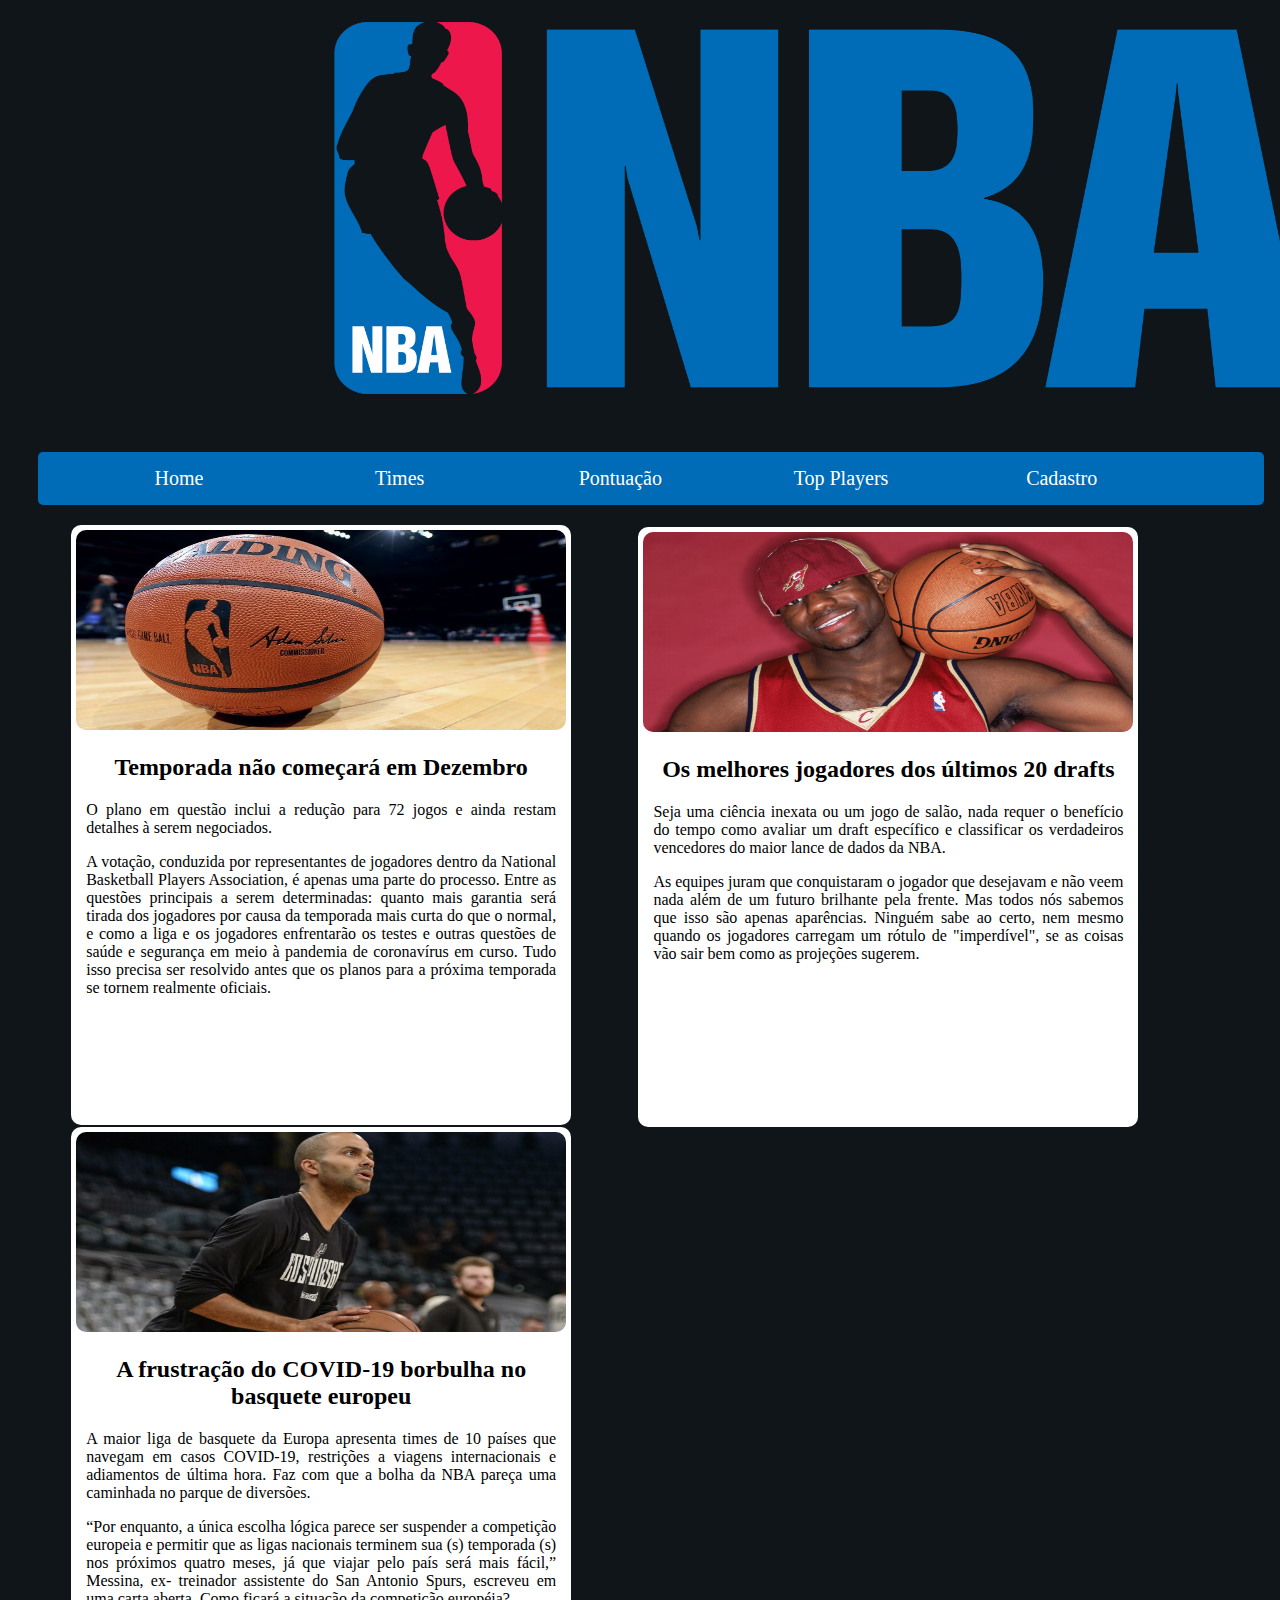
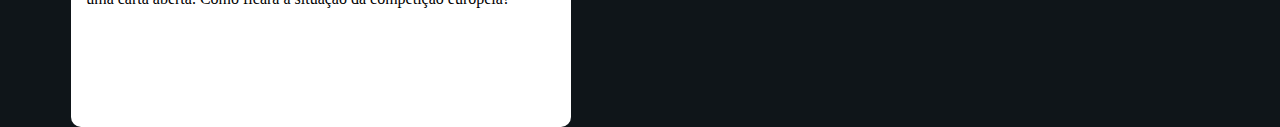
<file: templates/index.html>
<!DOCTYPE html>
<html>
<head>
    <meta charset="UTF-8">
    <title>NBA - Home</title>
    <link rel="stylesheet" type="text/css" href="../static/estiloindex.css" />
</head>
<body>
    <img class="logo" src="../static/imagens/nba-logo.png">
    <ul class="menu">  
        <li class="menu"><a href="index">Home</a></li>
        <li class="menu"><a href="time">Times</a></li>
        <li class="menu"><a href="pontuacao">Pontuação</a></li>
        <li class="menu"><a href="jogadores">Top Players</a></li>
        <li class="menu"><a href="cadastro">Cadastro</a></li>
    </ul>  
	
	<div class="div-news-global">
		<div class="div-news">
		<img class="div-news-imagens" src="../static/imagens/noticia-bola.jpg">
		<h2>Temporada não começará em Dezembro</h2>
			<p>O plano em questão inclui a redução para 72 jogos e ainda restam detalhes à serem negociados.</p>	
			<p>A votação, conduzida por representantes de jogadores dentro da National Basketball Players Association, é apenas uma parte do processo. Entre as questões principais a serem determinadas: quanto mais garantia será tirada dos jogadores por causa da temporada mais curta do que o normal, e como a liga e os jogadores enfrentarão os testes e outras questões de saúde e segurança em meio à pandemia de coronavírus em curso.

			Tudo isso precisa ser resolvido antes que os planos para a próxima temporada se tornem realmente oficiais.</p>
		</div>
		
		<div class="div-news">
			<img class="div-news-imagens" src="../static/imagens/noticia-draft.jpg">
			<h2>Os melhores jogadores dos últimos 20 drafts</h2>
			<p>Seja uma ciência inexata ou um jogo de salão, nada requer o benefício do tempo como avaliar um draft específico e classificar os verdadeiros vencedores do maior lance de dados da NBA.</p>
			<p>As equipes juram que conquistaram o jogador que desejavam e não veem nada além de um futuro brilhante pela frente. Mas todos nós sabemos que isso são apenas aparências. Ninguém sabe ao certo, nem mesmo quando os jogadores carregam um rótulo de "imperdível", se as coisas vão sair bem como as projeções sugerem. </p> </br>
		</div>
		
		<div class="div-news">
			<img class="div-news-imagens" src="../static/imagens/noticia-covid.jpg">
			<h2>A frustração do COVID-19 borbulha no basquete europeu</h2>
			<p>A maior liga de basquete da Europa apresenta times de 10 países que navegam em casos COVID-19, restrições a viagens internacionais e adiamentos de última hora. Faz com que a bolha da NBA pareça uma caminhada no parque de diversões.</p>	
			<p>“Por enquanto, a única escolha lógica parece ser suspender a competição europeia e permitir que as ligas nacionais terminem sua (s) temporada (s) nos próximos quatro meses, já que viajar pelo país será mais fácil,” Messina, ex- treinador assistente do San Antonio Spurs, escreveu em uma carta aberta. Como ficará a situação da competição européia?</p>
		</div>
	</div>
	
</body>
</html>
</file>
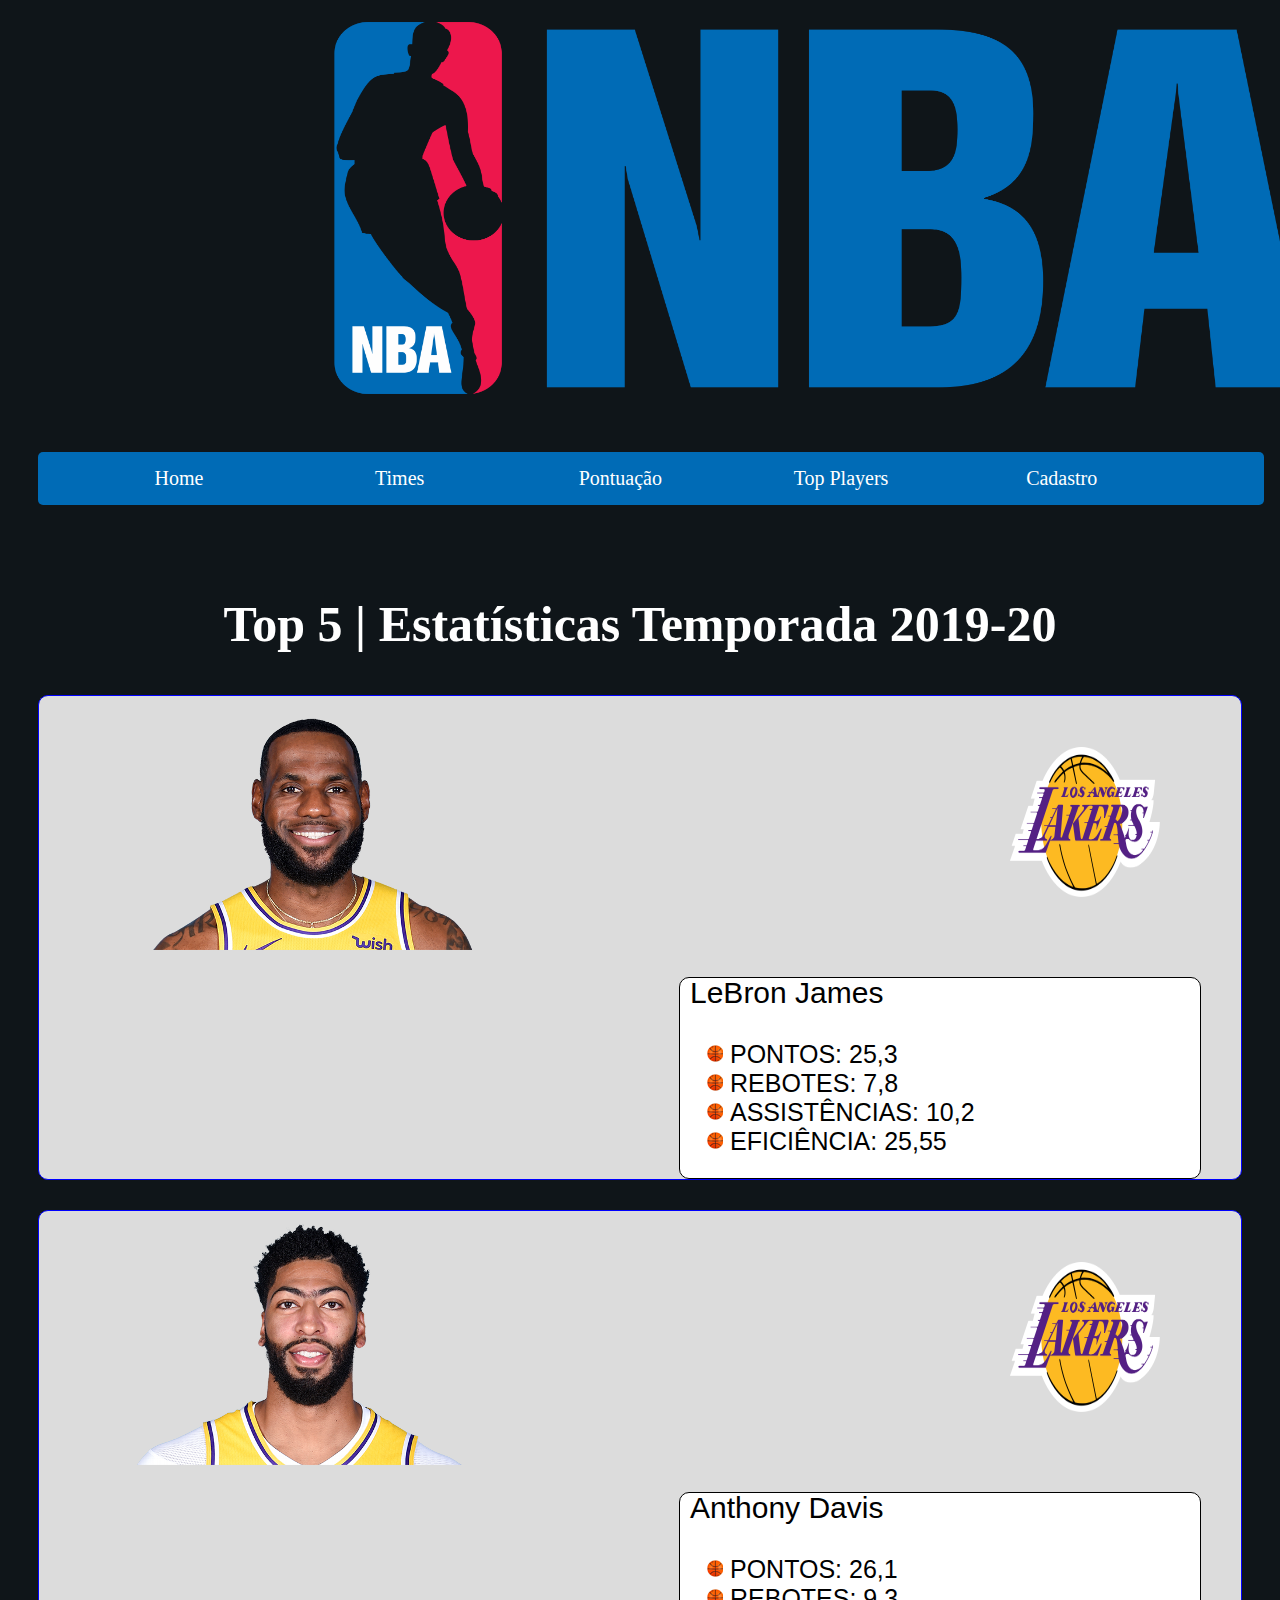
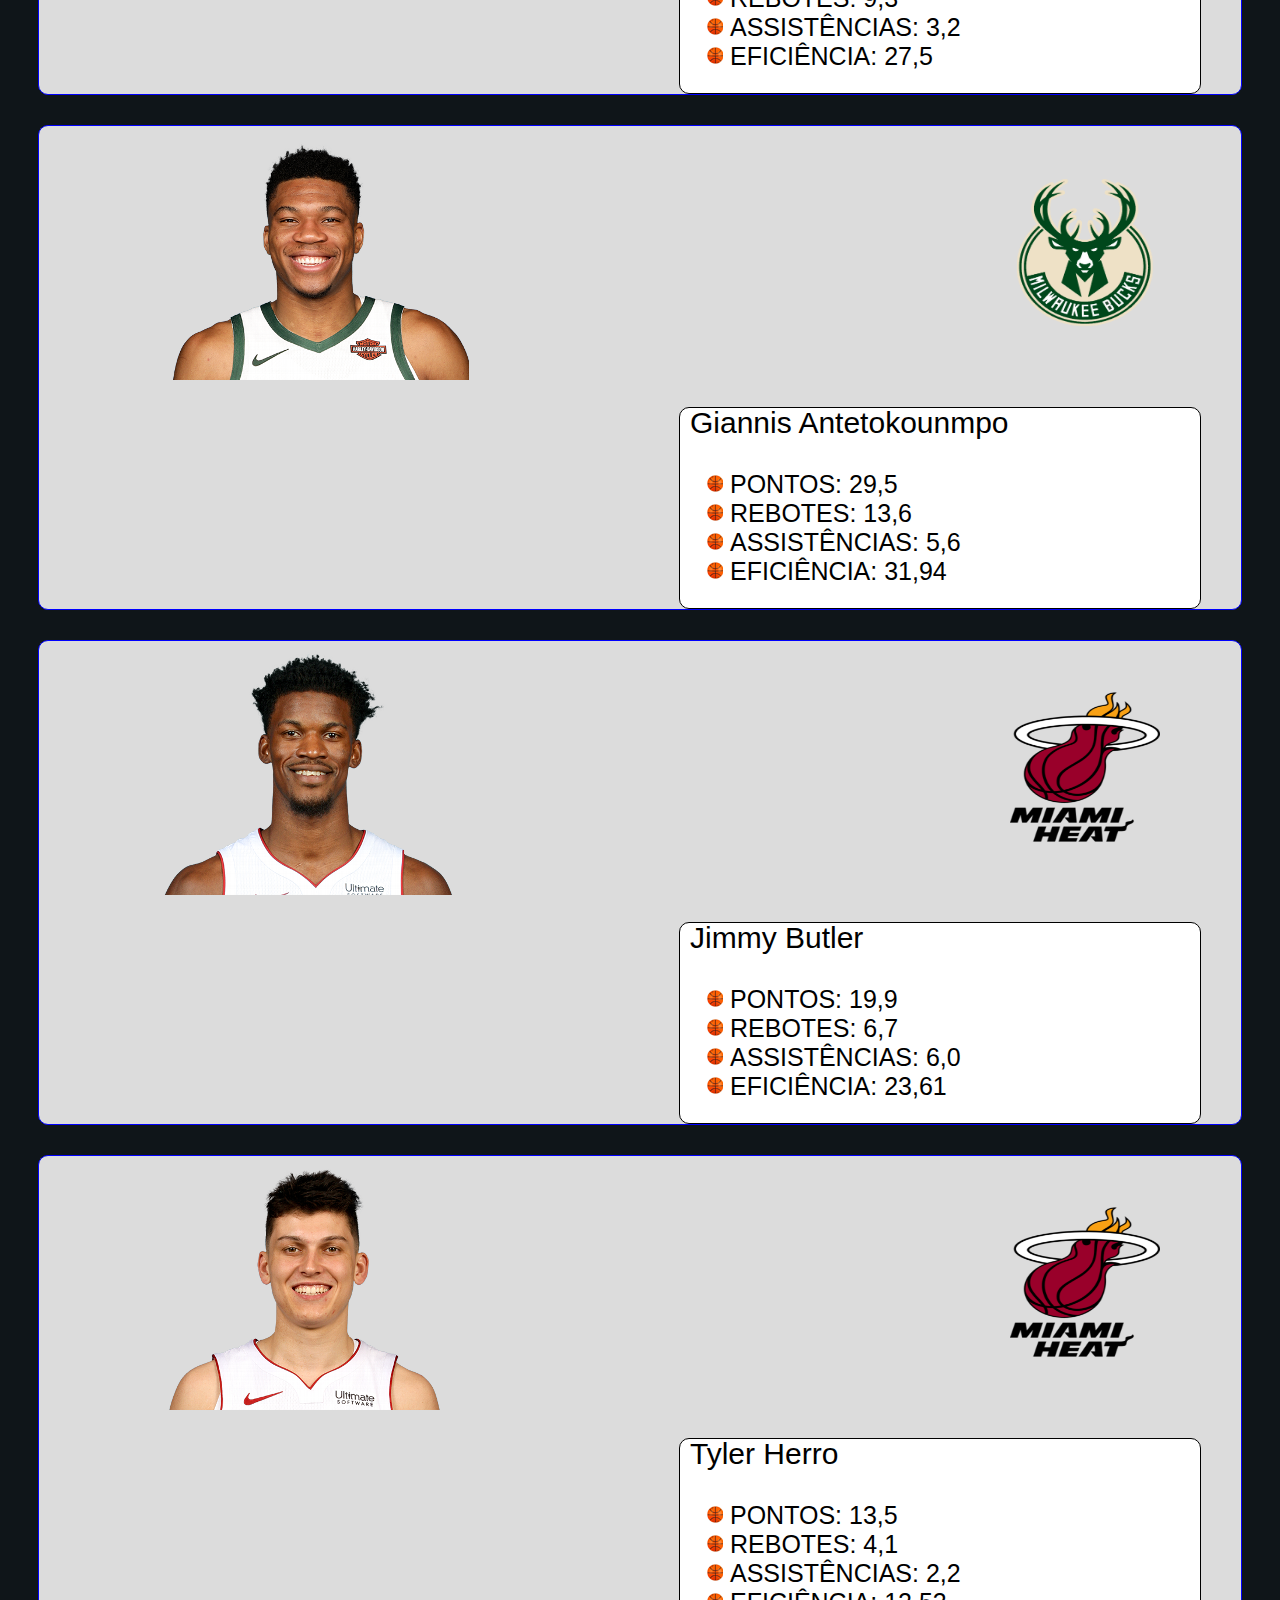
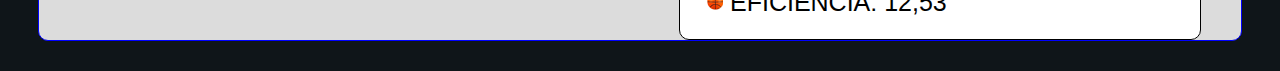
<file: templates/jogadores.html>
<!DOCTYPE html>
<html>
<head>
    <meta charset="UTF-8">
    <link rel="stylesheet" type="text/css" href="../static/estilojogadores.css" />
    <title>NBA - Top 5 Jogadores</title>
</head>
<body>
    <img class="logo" src="../static/imagens/nba-logo.png">
    <ul class="menu">  
        <li class="menu"><a href="index">Home</a></li>
        <li class="menu"><a href="time">Times</a></li>
        <li class="menu"><a href="pontuacao">Pontuação</a></li>
        <li class="menu"><a href="jogadores">Top Players</a></li>
        <li class="menu"><a href="cadastro">Cadastro</a></li>
    </ul>  
    <h2 class="temporada">Top 5 | Estatísticas Temporada 2019-20</h2>
    <ul class="jogadores">   
        <img class="time" src="../static/imagens/lk.png">            
        <img class="rosto" src="../static/imagens/lebron.png" title="LeBron James">        
        <div class="e1">
            <p class="nome">LeBron James</p>            
        <ul class="dados">            
            <li>PONTOS: 25,3</li>            
            <li>REBOTES: 7,8</li>
            <li>ASSISTÊNCIAS: 10,2</li>
            <li>EFICIÊNCIA: 25,55</li>                    
        </ul>            
        </div>    
    </ul>   
    <ul class="jogadores"> 
        <img class="time" src="../static/imagens/lk.png">       
        <img class="rosto" src="../static/imagens/daves.png" title="Anthony Davis">        
        <div class="e1">
            <p class="nome">Anthony Davis</p>
        <ul class="dados">
            <li>PONTOS: 26,1</li>
            <li>REBOTES: 9,3</li>
            <li>ASSISTÊNCIAS: 3,2</li>
            <li>EFICIÊNCIA: 27,5</li>
        </ul>
        </div>  
    </ul>  
    <ul class="jogadores">       
        <img class="time" src="../static/imagens/mb.png"> 
        <img class="rosto" src="../static/imagens/giannis.png" title="Giannis Antetokounmpo">        
        <div class="e1">
            <p class="nome">Giannis Antetokounmpo</p>
        <ul class="dados">
            <li>PONTOS: 29,5</li>
            <li>REBOTES: 13,6</li>
            <li>ASSISTÊNCIAS: 5,6</li>
            <li>EFICIÊNCIA: 31,94</li>
        </ul>
        </div>  
    </ul>
    <ul class="jogadores">   
        <img class="time" src="../static/imagens/mh.png">     
        <img class="rosto" src="../static/imagens/jimmy.png" title="Jimmy Butler">        
        <div class="e1">
            <p class="nome">Jimmy Butler</p>
        <ul class="dados">
            <li>PONTOS: 19,9</li>
            <li>REBOTES: 6,7</li>
            <li>ASSISTÊNCIAS: 6,0</li>
            <li>EFICIÊNCIA: 23,61</li>
        </ul>
        </div>  
    </ul>
    <ul class="jogadores">
        <img class="time" src="../static/imagens/mh.png">        
        <img class="rosto" src="../static/imagens/tyler.png" title="Tyler Herro">        
        <div class="e1">
            <p class="nome">Tyler Herro</p>
        <ul class="dados">
            <li>PONTOS: 13,5</li>
            <li>REBOTES: 4,1</li>   
            <li>ASSISTÊNCIAS: 2,2</li>
            <li>EFICIÊNCIA: 12,53</li>
        </ul>
        </div>  
    </ul>
    
</body>
</html>
</file>
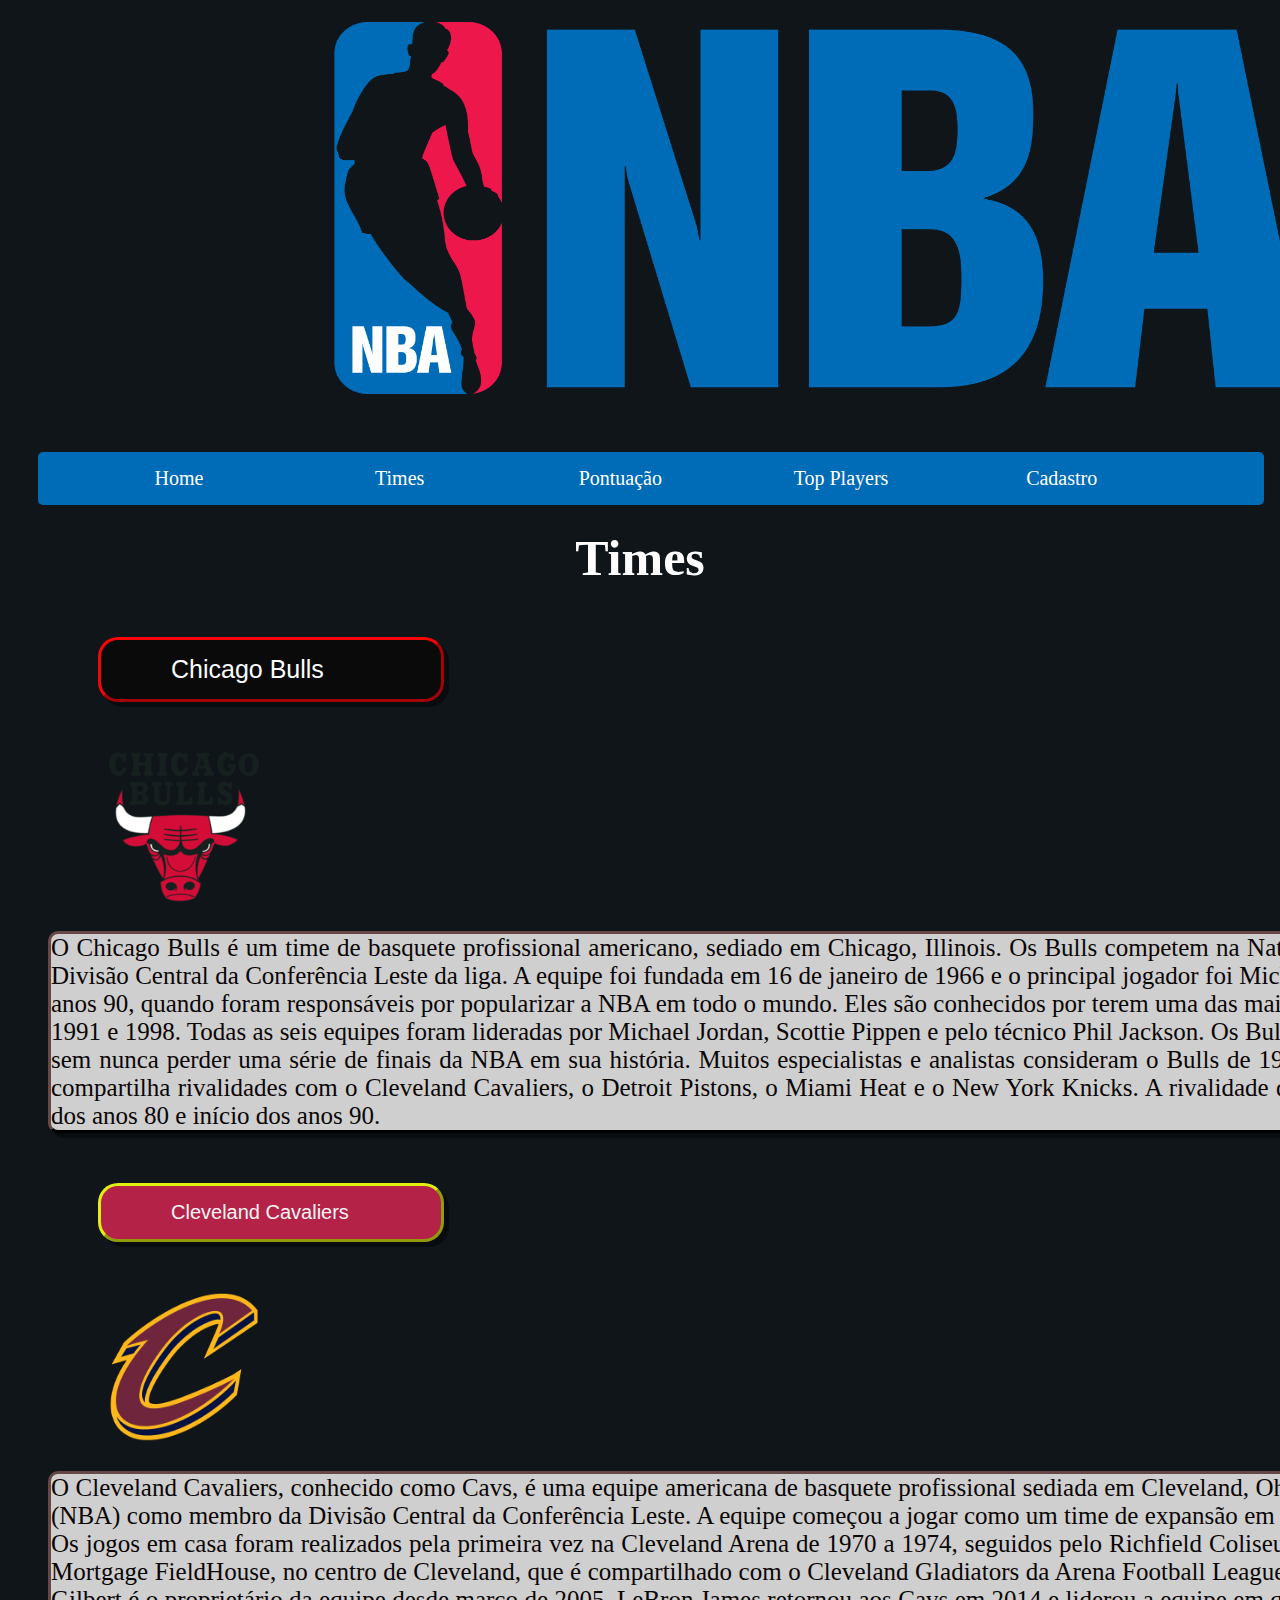
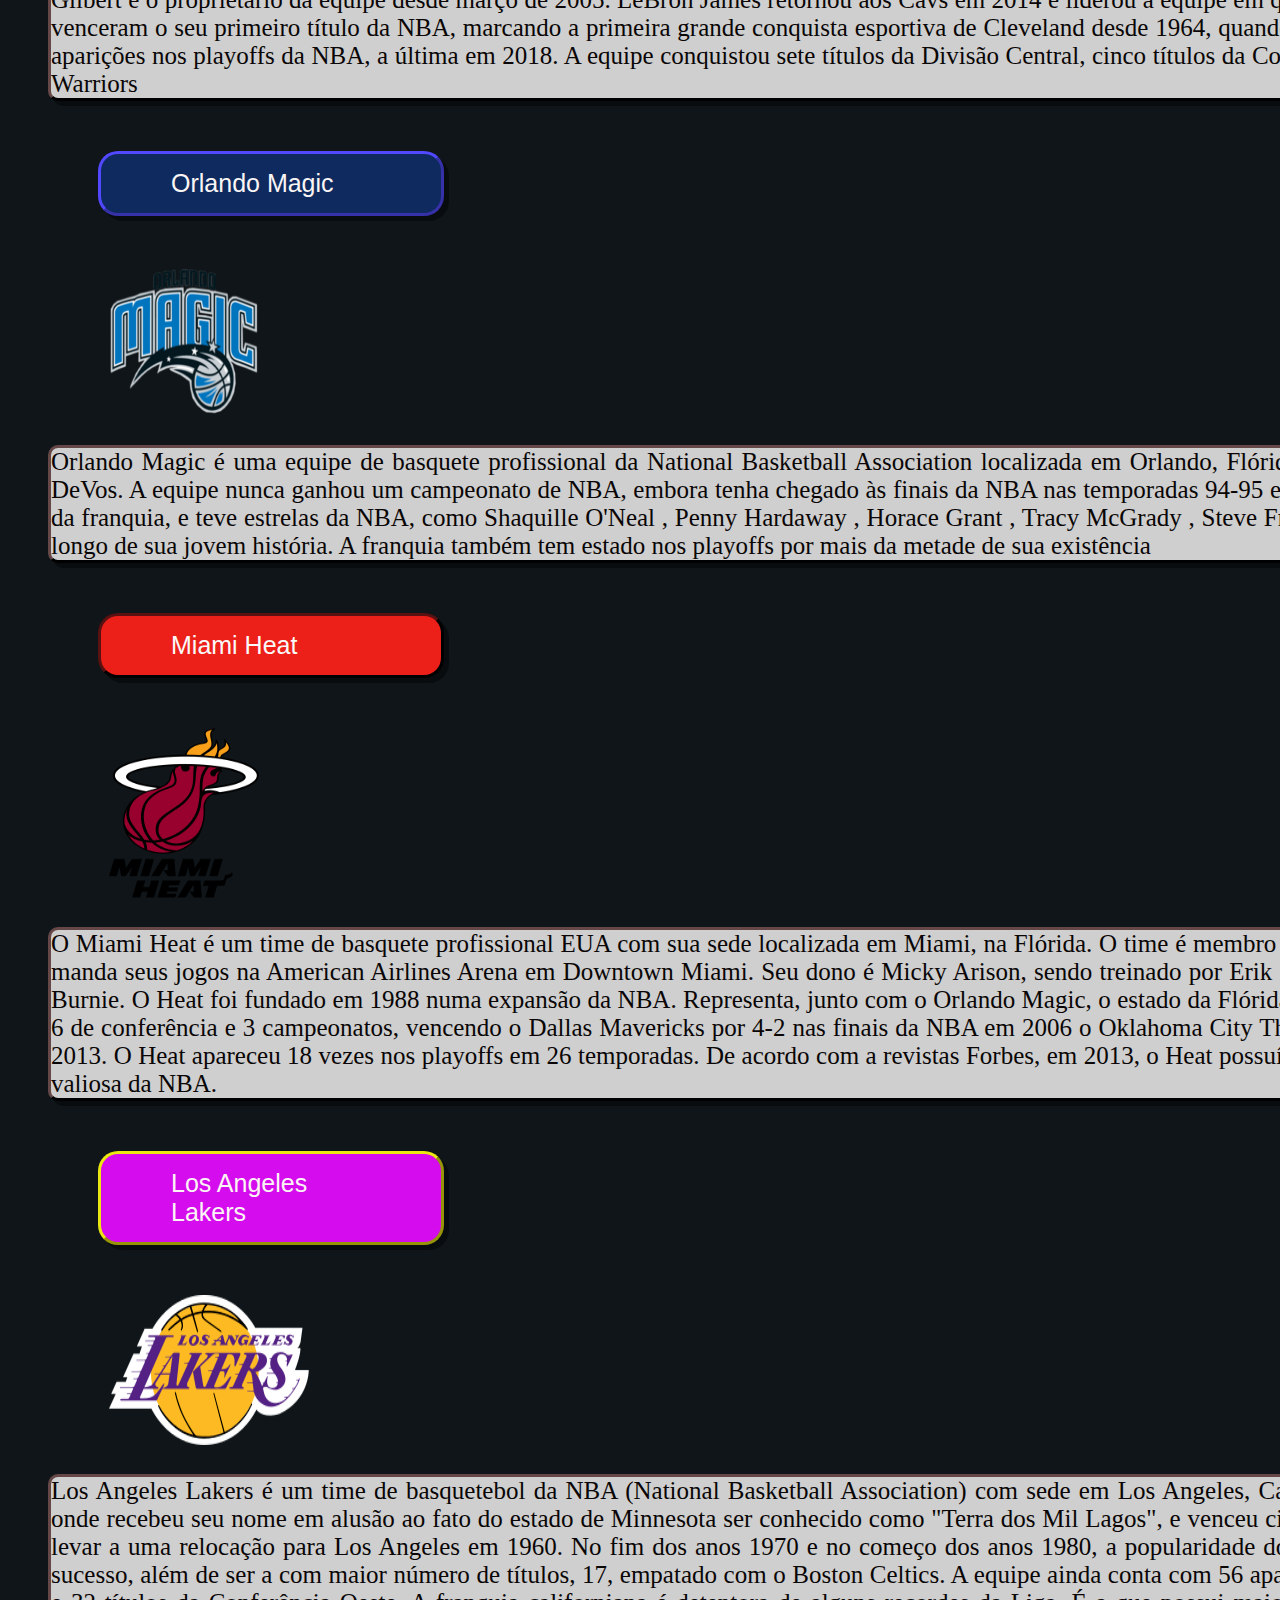
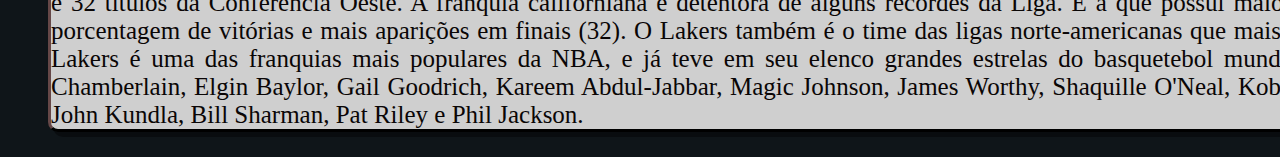
<file: templates/time.html>
<!DOCTYPE html>
<html>
<head>
    <meta charset="UTF-8">
    <title>NBA - Times</title>
    <link rel="stylesheet" type="text/css" href="../static/estilotime.css">
    
<body>
    
    <img class="logo" src="../static/imagens/nba-logo.png">
    <ul class="menu">  
        <li class="menu"><a href="index">Home</a></li>
        <li class="menu"><a href="time">Times</a></li>
        <li class="menu"><a href="pontuacao">Pontuação</a></li>
        <li class="menu"><a href="jogadores">Top Players</a></li>
        <li class="menu"><a href="cadastro">Cadastro</a></li>
    </ul>  


<h1>Times</h1>
<ul>
    
    <li class="lista1">Chicago Bulls</li>
    <img class="bulls" src="../static/imagens/chicago.png">
    <p class="a2">
        O Chicago Bulls é um time de basquete profissional americano, sediado em Chicago, Illinois. Os Bulls competem na National Basketball Association (NBA) como um membro da Divisão Central da Conferência Leste da liga. A equipe foi fundada em 16 de janeiro de 1966 e o principal jogador foi Michael Jordan.

        Os Bulls tiveram seu único sucesso durante os anos 90, quando foram responsáveis ​​por popularizar a NBA em todo o mundo. Eles são conhecidos por terem uma das maiores dinastias da NBA, vencendo seis títulos da NBA entre 1991 e 1998. Todas as seis equipes foram lideradas por Michael Jordan, Scottie Pippen e pelo 
        técnico Phil Jackson. Os Bulls é a única franquia da NBA a vencer vários campeonatos, sem nunca perder uma série de finais da NBA em sua história. Muitos especialistas e analistas consideram o Bulls de 1992 uma das maiores equipes da história da NBA.

        O Bulls compartilha rivalidades com o Cleveland Cavaliers, o Detroit Pistons, o Miami Heat e o New York Knicks. A rivalidade dos Bulls com os Pistons foi destacada fortemente no final dos anos 80 e início dos anos 90.
    </p>
    <li class="lista2">Cleveland Cavaliers</li>  
    <img class="cleveland" src="../static/imagens/cleveland.png">
    <p class="a2">
        O Cleveland Cavaliers, conhecido como Cavs, é uma equipe americana de basquete profissional sediada em Cleveland, Ohio. Os Cavs competem na National Basketball Association (NBA) como membro da Divisão Central da Conferência Leste.
        A equipe começou a jogar como um time de expansão em 1970, junto com o Portland Trail Blazers e Buffalo Braves. Os jogos em casa foram realizados pela primeira vez na Cleveland Arena de 1970 a 1974, seguidos pelo Richfield Coliseum de 1974 a 1994.
        Desde 1994, os Cavs jogam no Rocket Mortgage FieldHouse, no centro de Cleveland, que é compartilhado com o Cleveland Gladiators da Arena Football League e o Cleveland Monsters da National Hockey League. Dan Gilbert é o proprietário da equipe desde março de 2005.

        LeBron James retornou aos Cavs em 2014 e liderou a equipe em quatro aparições nas Finais da NBA. Em 2016, os Cavaliers venceram o seu primeiro título da NBA, marcando a primeira grande conquista esportiva de Cleveland desde 1964, quando o Cleveland Browns venceu a NFL.

        Os Cavaliers tem 22 aparições nos playoffs da NBA, a última em 2018. A equipe conquistou sete títulos da Divisão Central, cinco títulos da Conferência Leste e um título da NBA, contra o Golden State Warriors
    </p>

    <li class="lista3">Orlando Magic</li>
    <img class="orlando" src="../static/imagens/orlando.png">
    <p class="a2">
        Orlando Magic é uma equipe de basquete profissional da National Basketball Association localizada em Orlando, Flórida. A equipe foi fundada em 1989 e seu dono é a Família DeVos. A equipe nunca ganhou um campeonato de NBA, embora tenha chegado às finais da NBA nas temporadas 94-95 e 08-09. 
        A franquia foi criada em 1989 como uma expansão da franquia, e teve estrelas da NBA, como Shaquille O'Neal , Penny Hardaway , Horace Grant , Tracy McGrady , Steve Francis , Dwight Howard , Vince Carter e Rashard Lewis ao longo de sua jovem história. A franquia também tem estado nos playoffs por mais da metade de sua existência
    </P>

    <li class="lista4">Miami Heat</li>
    <img class="miami" src="../static/imagens/miami.png">
    <p class="a2">
        O Miami Heat é um time de basquete profissional EUA com sua sede localizada em Miami, na Flórida. O time é membro da Divisão Sudeste na Conferência Leste da NBA. O Heat manda seus jogos na American Airlines Arena em Downtown Miami. Seu dono é Micky Arison, sendo treinado por Erik Spoelstra e presidido por Pat Riley. Seu mascote se chama Burnie.

        O Heat foi fundado em 1988 numa expansão da NBA. Representa, junto com o Orlando Magic, o estado da Flórida. Desde sua fundação o Heat ganhou 14 títulos de divisão, 6 de conferência e 3 campeonatos, vencendo o Dallas Mavericks por 4-2 nas finais da NBA em 2006
        o Oklahoma City Thunder por 4-1 em 2012 e o San Antonio Spurs por 4-3 em 2013. O Heat apareceu 18 vezes nos playoffs em 26 temporadas. De acordo com a revistas Forbes, em 2013, o Heat possuía o valor de US$ 625 milhões, sendo a sexta franquia mais valiosa da NBA.
    </p2>

    <li class="lista5">Los Angeles Lakers</li>
    <img class="lakers" src="../static/imagens/lakers.png">
    <p class="a2">
        Los Angeles Lakers é um time de basquetebol da NBA (National Basketball Association) com sede em Los Angeles, Califórnia. A equipe foi fundada em 1947, em Minneapolis, onde recebeu seu nome em alusão ao fato do estado de Minnesota ser conhecido como "Terra dos Mil Lagos",
        e venceu cinco títulos da liga antes de uma queda de público presente levar a uma relocação para Los Angeles em 1960. No fim dos anos 1970 e no começo dos anos 1980, a popularidade do Lakers cresceu, tornando-se uma das franquias de maior sucesso,
        além de ser a com maior número de títulos, 17, empatado com o Boston Celtics. A equipe ainda conta com 56 aparições na pós-temporada, 33 títulos da Divisão do Pacífico e 32 títulos da Conferência Oeste.

        A franquia californiana é detentora de alguns recordes da Liga. É a que possui maior número de vitórias da liga, mais de 3000, com a maior porcentagem de vitórias e mais aparições em finais (32).
        O Lakers também é o time das ligas norte-americanas que mais teve vitórias consecutivas (33), na temporada 1971-72.

        O Lakers é uma das franquias mais populares da NBA, e já teve em seu elenco grandes estrelas do basquetebol mundial como George Mikan, Slater Martin, Jerry West, Wilt Chamberlain, Elgin Baylor, Gail Goodrich, Kareem Abdul-Jabbar, Magic Johnson, James Worthy, Shaquille O'Neal, Kobe Bryant e LeBron James, 
        além de grandes técnicos como John Kundla, Bill Sharman, Pat Riley e Phil Jackson.
    </p>
</body>
</html>
</file>
<file: static/estiloindex.css>
body {
    background: #0f1519;
}

h1 {
	font-family:Verdana;
    text-align: center;
}

h2 {
	font-family:Verdana;
    text-align: center;
}

p {
	font-family:Verdana;
	text-align: justify;
	margin-left:3%;
	margin-right:3%;
}

/*Lista com configurações o menu*/
ul.menu {
    position: relative;
    list-style-type: none;
    margin: 30px;
    padding: 0;
    overflow: hidden;
    background-color: #006bb6;
    border-radius: 5px;
    top:10px;
    width:97%;
    right:100%;
    left:0%;
    
}  
li.menu {    
    float:left;
    font-family: Verdana;
	margin-left:5%;	
	width:13%;    
}  
li a {
    display: block;
    color: white;
    text-align: center;
    padding: 15px 0px;
    text-decoration:none;
    font-size: 20px;
} 
li a:hover {
    background-color: #7b9cb3;
}

.logo {
	margin-left:25%;
	width:1000px;
    height:400px;
}

.div-news {
	width:500px;
	height:600px;
	margin-left: 5%;
	border-radius: 10px;
	background: white;
	display: inline-block;
}

.div-news-imagens {
	margin-top:1%;
	margin-left:1%;
	width:490px;
	height:200px;
	border-radius:10px;
}

.div-news-global {
	width:100%;
	height:500px;
	box-sizing: border-box;
	position:relative;
	height:600px;
	display: inline-block;
}
</file>
<file: static/estilojogadores.css>
body{
    background: #0f1519;
}

h1{
    text-align: center;
}

/*Estilo para o menu*/
ul.menu {
    position: relative;
    list-style-type: none;
    margin: 30px;
    padding: 0;
    overflow: hidden;
    background-color: #006bb6;
    border-radius: 5px;
    top:10px;
    width:97%;
    right:100%;
    left:0%;
    
}
  
li.menu {
    
    float:left;
    font-family: Verdana;
	margin-left:5%;	
	width:13%;
    
}
  
li a {
    display: block;
    color: white;
    text-align: center;
    padding: 15px 0px;
    text-decoration:none;
    font-size: 20px;
}
  
li a:hover {
    background-color: #7b9cb3;
}

.logo {
	margin-left:25%;
	width:1000px;
    height:400px;
}
/*Estilo página jogadores*/
p.a2{
    font-size:30px;
    font-family: 'Courier New', Courier, monospace;
    text-align:justify;
    margin-right:30px;
}
li.lista1 {
    float:center;
    margin:50px;
    font-family: Verdana;
    display:block;
    color: black;
    padding: 15px 70px;
    text-decoration:none;
    font-size: 20px;
    border-color:gray;
    border-style:outset;
    background-color:#006bb6;
    width:200px;
    border-radius:20px;
    box-shadow: rgb(0,0,0,0.4)
    5px 5px 0;  
}
ul.jogadores{
    list-style-type:none;
    margin:30px;
    overflow: hidden;
    border:1px solid blue;
    border-radius:10px;
    background:#DCDCDC;
    
}
.e1{
    float:right;
    width:500px;
    height:200px;
    border:1px solid black;
	padding:0px 10px;	
    margin-top:2%;   
    margin-right:40px;
    border-radius:10px;
    background:white;
    
}
.rosto {
    margin-left:5%;
}
h2.temporada{
    
    margin-top:100px;
    text-align:center;
    color:white;
    font-size:50px;
}
p.nome{
    font-family:Impact, Haettenschweiler, 'Arial Narrow Bold', sans-serif;
    font-size:30px;
    margin-top:-2px;    
}
ul.dados{    
    font-size: 25px;
    list-style-image: url('imagens/bola.png');
    font-family:Impact, Haettenschweiler, 'Arial Narrow Bold', sans-serif;
}
.time{
    float: right;
    border: 1px solid #DCDCDC;
    width:150px;
    height:150px;
    margin-top:50px;
    margin-right:80px;    
}
</file>
<file: static/estilotime.css>
body{
    background: #0f1519;
}

h1{
    text-align: center;
    display: block;
    font-size: 2em;
    margin-block-start: 0.67em;
    margin-block-end: 0.67em;
    margin-inline-start: 0px;
    margin-inline-end: 0px;
    font-weight: bold;
    font-size: 50px;
    color: rgb(253, 253, 253);
    
}
/*Lista com configurações o menu*/
ul.menu {
    position: relative;
    list-style-type: none;
    margin: 30px;
    padding: 0;
    overflow: hidden;
    background-color: #006bb6;
    border-radius: 5px;
    top:10px;
    width:97%;
    right:100%;
    left:0%;    
}

li.menu {    
    float:left;
    font-family: Verdana;
	margin-left:5%;	
	width:13%;
    
}
  
li a {
    display: block;
    color: white;
    text-align: center;
    padding: 15px 0px;
    text-decoration:none;
    font-size: 20px;
}
  
li a:hover {
    background-color: #7b9cb3;
}

.logo {
	margin-left:25%;
	width:1000px;
    height:400px;
} 

.bulls {
    margin-left:5%;
    width:150px;
    height:150px;
}

.lakers {
    margin-left:5%;
    width:200px;
    height:150px;
}

.orlando {
    margin-left:5%;
    width:150px;
    height:150px;
}

.miami {
    margin-left:5%;
    width:150px;
    height:170px;
}

.cleveland {
    margin-left:5%;
    width:150px;
    height:150px;
}
p.a2 {
    color: rgb(10, 6, 6);
    font-size: 25px;
    text-align: justify;
    margin-right: 40px;
    font-family: Verdana;
    border-color: rgb(17, 12, 12);
    border-style: outset;
    background-color: #d3d3d3fa;
    width: 1820px;
    border-radius: 10px;
    box-shadow: rgb(0,0,0,0.4) 5px 5px 0;
}

li.lista1 {
    float: center;
    margin: 50px;
    font-family:Impact, Haettenschweiler, 'Arial Narrow Bold', sans-serif;
    display: block;
    color: rgb(253, 253, 253);
    padding: 15px 70px;
    text-decoration: none;
    font-size: 25px;
    border-color: rgb(248, 5, 5);
    border-style: outset;
    background-color: #0a0a0a;
    width: 200px;
    border-radius: 20px;
    box-shadow: rgb(0,0,0,0.4) 5px 5px 0;
    
}
li.lista2 {
    float: center;
    margin: 50px;
    font-family:Impact, Haettenschweiler, 'Arial Narrow Bold', sans-serif;
    display: block;
    color: rgb(250, 245, 245);
    padding: 15px 70px;
    text-decoration: none;
    font-size: 20px;
    border-color: rgb(225, 240, 16);
    border-style: outset;
    background-color: #ec2657c0;
    width: 200px;
    border-radius: 20px;
    box-shadow: rgb(0,0,0,0.4) 5px 5px 0;
    
}
li.lista3 {
    float: center;
    margin: 50px;
    font-family:Impact, Haettenschweiler, 'Arial Narrow Bold', sans-serif;
    display: block;
    color: rgb(250, 245, 245);
    padding: 15px 70px;
    text-decoration: none;
    font-size: 25px;
    border-color: rgb(81, 72, 253);
    border-style: outset;
    background-color: #0f2a5e;
    width: 200px;
    border-radius: 20px;
    box-shadow: rgb(0,0,0,0.4) 5px 5px 0;
    
}
li.lista4 {
    float: center;
    margin: 50px;
    font-family:Impact, Haettenschweiler, 'Arial Narrow Bold', sans-serif;
    display: block;
    color: rgb(250, 248, 248);
    padding: 15px 70px;
    text-decoration: none;
    font-size: 25px;
    border-color: rgb(5, 1, 1);
    border-style: outset;
    background-color: #ec2019;
    width: 200px;
    border-radius: 20px;
    box-shadow: rgb(0,0,0,0.4) 5px 5px 0;
    
}
li.lista5 {
    float: center;
    margin: 50px;
    font-family:Impact, Haettenschweiler, 'Arial Narrow Bold', sans-serif;
    display: block;
    color: rgb(252, 244, 244);
    padding: 15px 70px;
    text-decoration: none;
    font-size: 25px;
    border-color: rgb(235, 231, 16);
    border-style: outset;
    background-color: #d40cee;
    width: 200px;
    border-radius: 20px;
    box-shadow: rgb(0,0,0,0.4) 5px 5px 0;
}
</file>
